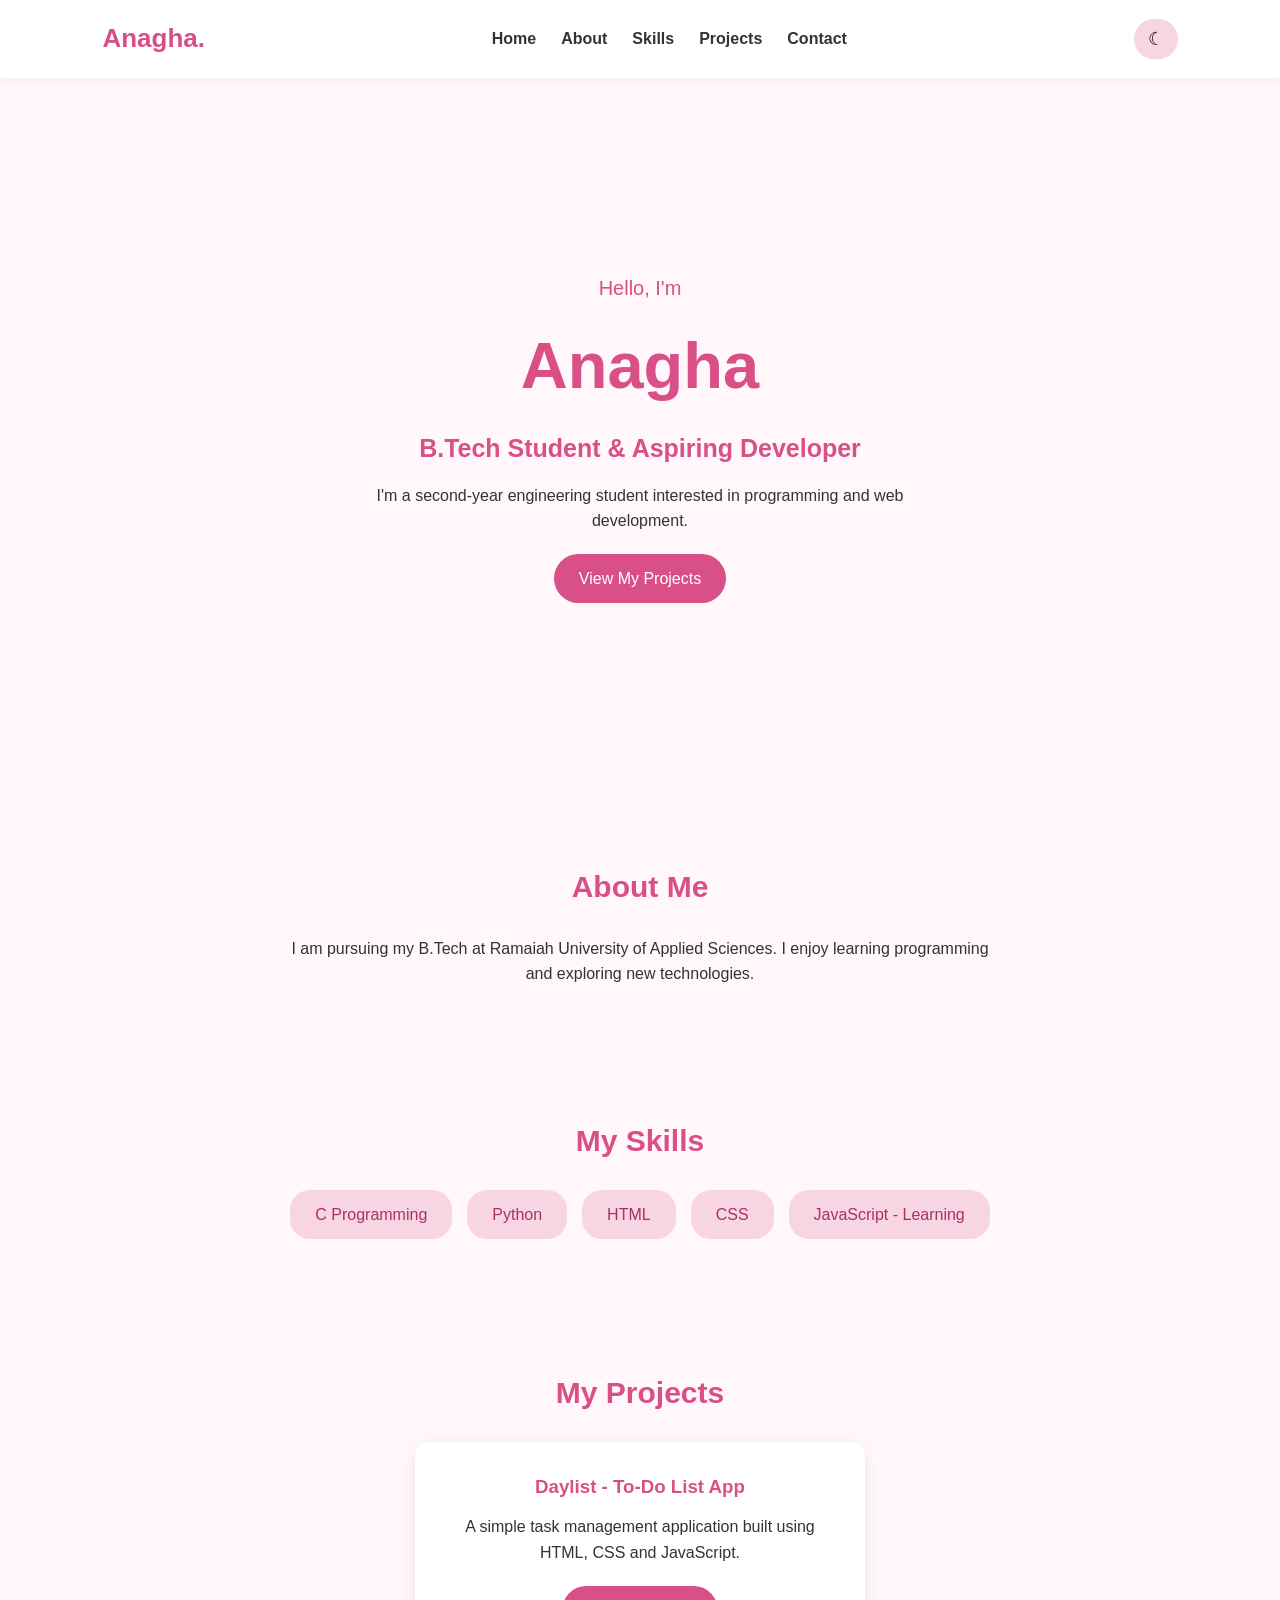
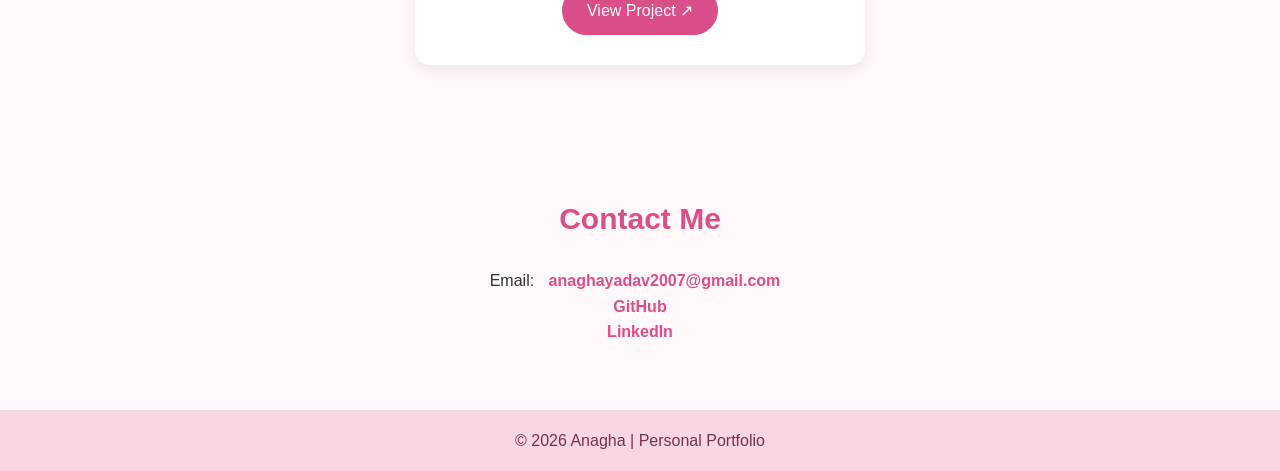
<file: index.html>
<!DOCTYPE html>
<html lang="en">
<head>
    <meta charset="UTF-8">
    <meta name="viewport" content="width=device-width, initial-scale=1.0">
    <title>Anagha | Portfolio</title>

    <link rel="stylesheet" href="style.css">
    <script src="main.js" defer></script>
</head>

    <header>
        <nav class="navbar">
            <h2>Anagha.</h2>

            <ul>
                <li><a href="#home">Home</a></li>
                <li><a href="#about">About</a></li>
                <li><a href="#skills">Skills</a></li>
                <li><a href="#projects">Projects</a></li>
                <li><a href="#contact">Contact</a></li>
            </ul>

            <button id="theme">☾</button>
        </nav>
    </header>

    <section id="home" class="hero">
        <p>Hello, I'm</p>
        <h1>Anagha</h1>
        <h2>B.Tech Student & Aspiring Developer</h2>

        <p>
            I'm a second-year engineering student interested
            in programming and web development.
        </p>

        <a href="#projects" class="btn">View My Projects</a>
    </section>

    <section id="about">
        <h2>About Me</h2>
        <p>
            I am pursuing my B.Tech at Ramaiah University of
            Applied Sciences. I enjoy learning programming
            and exploring new technologies.
        </p>
    </section>

    <section id="skills">
        <h2>My Skills</h2>
        <div class="skill-box">
            <p>C Programming</p>
            <p>Python</p>
            <p>HTML</p>
            <p>CSS</p>
            <p>JavaScript - Learning</p>
        </div>
    </section>

    <section id="projects">
        <h2>My Projects</h2>

        <div class="project-card">
            <h3>Daylist - To-Do List App</h3>
            <p>
                A simple task management application
                built using HTML, CSS and JavaScript.
            </p>

            <a href="todo.html" class="btn">
                View Project ↗
            </a>
        </div>
    </section>

    <section id="contact">
        <h2>Contact Me</h2>

        <p>
    Email:
    <a href="mailto:anaghayadav2007@gmail.com">
        anaghayadav2007@gmail.com
    </a>
</p>

        <a href="https://github.com/anaghayadav2007-cell">
            GitHub
        </a>

        <br>

        <a href="https://www.linkedin.com/in/anagha-yadav-293388422/">
            LinkedIn
        </a>
    </section>

    <footer>
        <p>© 2026 Anagha | Personal Portfolio</p>
    </footer>

</body>
</html>
</file>
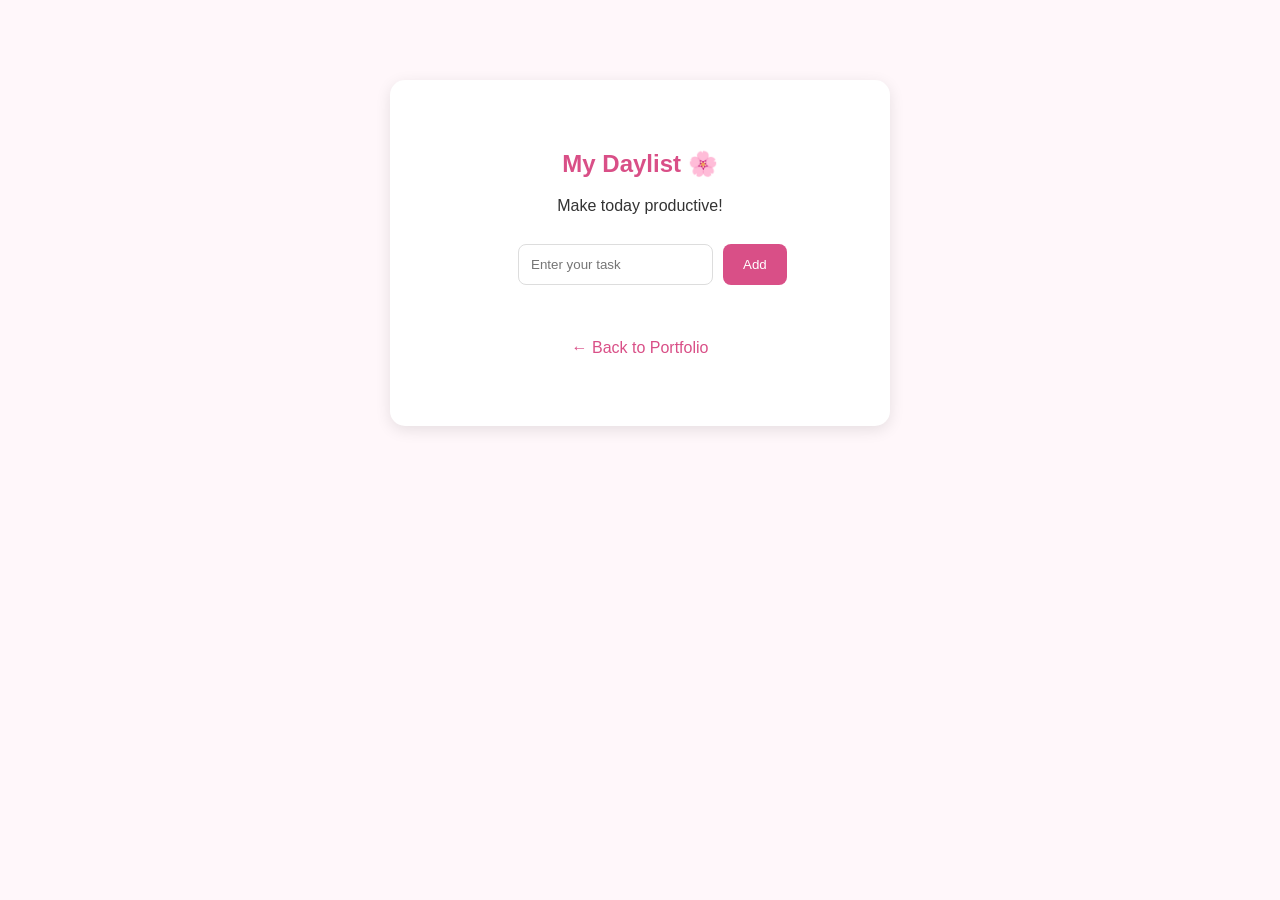
<file: todo.html>
<!DOCTYPE html>
<html lang="en">
<head>
    <meta charset="UTF-8">
    <meta name="viewport" content="width=device-width, initial-scale=1.0">
    <title>Daylist - To Do List</title>
    <link rel="stylesheet" href="style.css">
</head>

<body>

    <section class="todo-container">
        <h1>My Daylist 🌸</h1>
        <p>Make today productive!</p>

        <div class="input-area">
            <input type="text" id="taskInput" placeholder="Enter your task">
            <button onclick="addTask()">Add</button>
        </div>

        <ul id="taskList"></ul>

        <a href="index.html">← Back to Portfolio</a>
    </section>

    <script src="todo.js"></script>

</body>
</html>
</file>
<file: style.css>
/* General Styling */
* {
    margin: 0;
    padding: 0;
    box-sizing: border-box;
    scroll-behavior: smooth;
}

body {
    font-family: Arial, sans-serif;
    background-color: #fff7fa;
    color: #333;
    line-height: 1.6;
    transition: 0.3s;
}

/* Navigation Bar */
header {
    background-color: #ffffff;
    padding: 18px 8%;
    box-shadow: 0 2px 10px rgba(0,0,0,0.05);
}

.navbar {
    display: flex;
    justify-content: space-between;
    align-items: center;
}

.navbar h2 {
    color: #d94f87;
    font-size: 26px;
}

.navbar ul {
    display: flex;
    list-style: none;
    gap: 25px;
}

.navbar a {
    text-decoration: none;
    color: #333;
    font-weight: bold;
}

.navbar a:hover {
    color: #d94f87;
}

#theme {
    padding: 9px 14px;
    border: none;
    border-radius: 20px;
    background-color: #f8d5e3;
    cursor: pointer;
    font-size: 18px;
}

/* Hero Section */
.hero {
    min-height: 80vh;
    display: flex;
    flex-direction: column;
    justify-content: center;
    align-items: center;
    text-align: center;
    padding: 50px 20px;
}

.hero > p:first-child {
    color: #d94f87;
    font-size: 20px;
}

.hero h1 {
    font-size: 65px;
    color: #d94f87;
    margin: 10px 0;
}

.hero h2 {
    font-size: 25px;
    margin-bottom: 15px;
}

.hero p {
    max-width: 550px;
}

/* Buttons */
.btn {
    display: inline-block;
    background-color: #d94f87;
    color: white;
    padding: 12px 25px;
    border-radius: 25px;
    text-decoration: none;
    margin-top: 20px;
    transition: 0.3s;
}

.btn:hover {
    background-color: #b9366b;
    transform: translateY(-3px);
}

/* Common Sections */
section:not(.hero) {
    padding: 65px 10%;
    text-align: center;
}

section h2 {
    font-size: 30px;
    color: #d94f87;
    margin-bottom: 25px;
}

/* About */
#about p {
    max-width: 700px;
    margin: auto;
}

/* Skills */
.skill-box {
    display: flex;
    justify-content: center;
    flex-wrap: wrap;
    gap: 15px;
}

.skill-box p {
    background-color: #f8d5e3;
    color: #a83264;
    padding: 12px 25px;
    border-radius: 20px;
}

/* Projects */
.project-card {
    background-color: white;
    max-width: 450px;
    margin: auto;
    padding: 30px;
    border-radius: 15px;
    box-shadow: 0 4px 15px rgba(0,0,0,0.08);
    transition: 0.3s;
}

.project-card:hover {
    transform: translateY(-5px);
}

.project-card h3 {
    color: #d94f87;
    margin-bottom: 12px;
}

/* Contact */
#contact a {
    color: #d94f87;
    text-decoration: none;
    font-weight: bold;
    margin: 10px;
}

/* Footer */
footer {
    background-color: #f8d5e3;
    text-align: center;
    padding: 18px;
    color: #71334f;
}

/* Dark Mode */
body.dark {
    background-color: #201923;
    color: #f5eaf0;
}

body.dark header,
body.dark .project-card {
    background-color: #302331;
}

body.dark .navbar a {
    color: #f5eaf0;
}

body.dark .skill-box p {
    background-color: #493044;
    color: #ffd6e7;
}

body.dark footer {
    background-color: #302331;
    color: #f5eaf0;
}

/* Mobile Responsive */
@media (max-width: 650px) {
    .navbar {
        flex-direction: column;
        gap: 15px;
    }

    .navbar ul {
        gap: 12px;
        flex-wrap: wrap;
        justify-content: center;
    }

    .hero h1 {
        font-size: 45px;
    }

    .hero h2 {
        font-size: 20px;
    }
}

/* To-Do List */
.todo-container {
    max-width: 500px;
    margin: 80px auto;
    padding: 30px;
    text-align: center;
    background: white;
    border-radius: 15px;
    box-shadow: 0 4px 15px rgba(0,0,0,0.1);
}

.todo-container h1 {
    color: #d94f87;
    margin-bottom: 10px;
}

.input-area {
    display: flex;
    gap: 10px;
    margin: 25px 0;
}

.input-area input {
    flex: 1;
    padding: 12px;
    border: 1px solid #ddd;
    border-radius: 8px;
}

.input-area button {
    background: #d94f87;
    color: white;
    border: none;
    padding: 12px 20px;
    border-radius: 8px;
    cursor: pointer;
}

#taskList {
    list-style: none;
    padding: 0;
}

#taskList li {
    display: flex;
    justify-content: space-between;
    align-items: center;
    background: #fce4ed;
    padding: 12px;
    margin: 10px 0;
    border-radius: 8px;
    cursor: pointer;
}

#taskList li.completed {
    text-decoration: line-through;
    opacity: 0.6;
}

#taskList li button {
    background: #d94f87;
    color: white;
    border: none;
    padding: 7px 12px;
    border-radius: 5px;
    cursor: pointer;
}

.todo-container a {
    display: inline-block;
    margin-top: 25px;
    color: #d94f87;
    text-decoration: none;
}

body.dark .todo-container {
    background: #302331;
}

body.dark .todo-container input {
    background: #493044;
    color: white;
}
</file>
